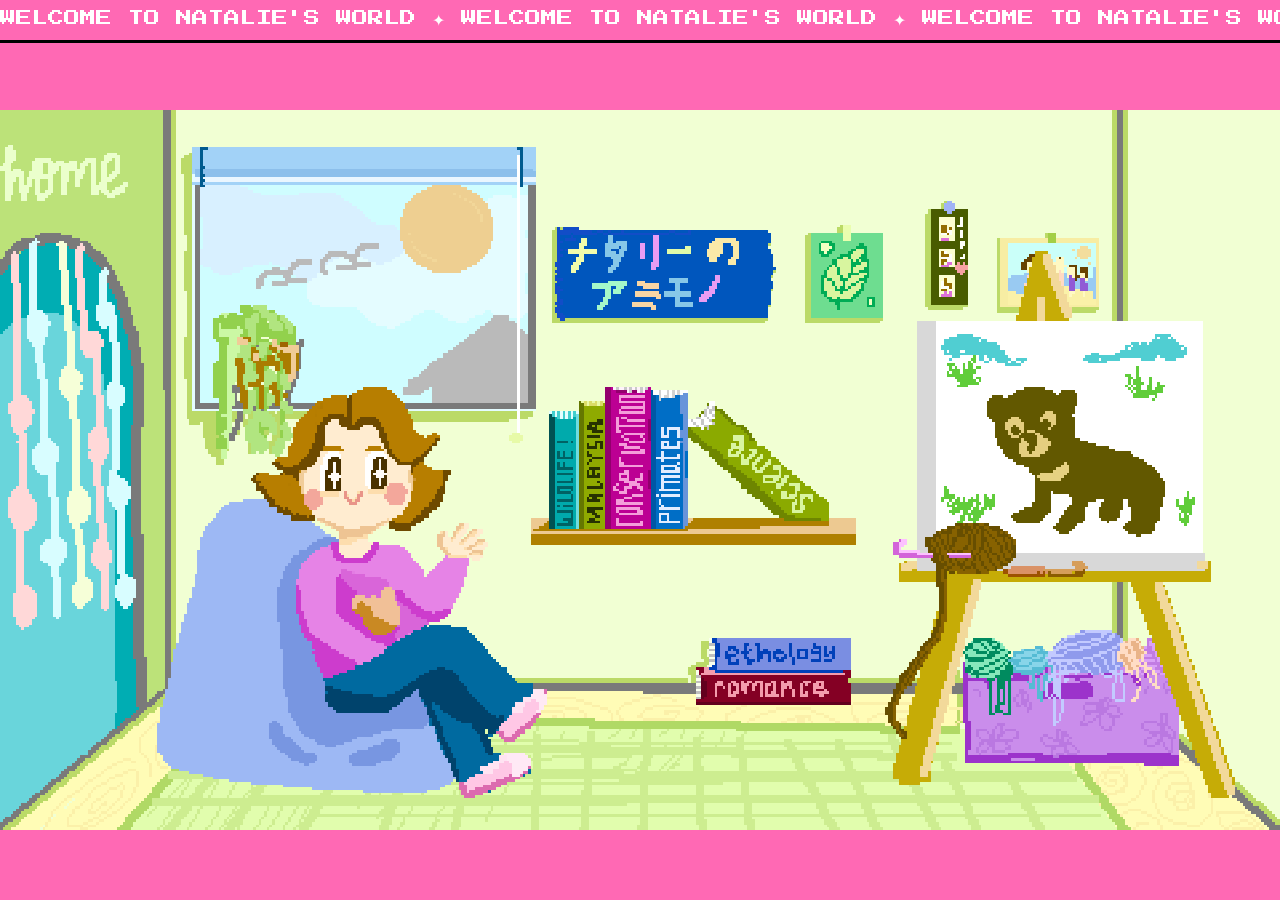
<file: index.html>
<!DOCTYPE html>
<html lang="en">
<head>
    <meta charset="UTF-8">
    <meta name="viewport" content="width=device-width, initial-scale=1.0">
    <title>Natalie's World</title>
    <link rel="icon" type="image/png" href="cursor.png">
    <link rel="stylesheet" href="style.css">
    <link href="https://fonts.googleapis.com/css2?family=Press+Start+2P&display=swap" rel="stylesheet">
</head>
<body>
    <div class="announcement-bar">
        <div class="scrolling-text">
            WELCOME TO NATALIE'S WORLD ✦ WELCOME TO NATALIE'S WORLD ✦ WELCOME TO NATALIE'S WORLD ✦
        </div>
    </div>
    <div class="room-container">
        <img src="background.png" class="room-layer" alt="Room Background">
        <img src="academics.png" class="room-layer hotspot-img" data-href="academics.html" data-label="academics" alt="Academics">
        <img src="art.png"       class="room-layer hotspot-img" data-href="arts.html"      data-label="art"       alt="Arts">
        <img src="me.png"        class="room-layer hotspot-img" data-href="me.html"         data-label="about me"  alt="About Me">
        <img src="amimono.png"   class="room-layer hotspot-img" data-href="https://natarino.kawaiishop.jp"    data-label="アミモノ"  alt="アミモノ">
    </div>
    <div id="custom-cursor"></div>
    <div id="sparkle-cursor"></div>
    <div id="tooltip"></div>

    <script>
    const imgData = Array.from(document.querySelectorAll('.hotspot-img')).map(img => {
        const c = document.createElement('canvas');
        const x = c.getContext('2d', { willReadFrequently: true });
        const draw = () => { c.width = img.naturalWidth; c.height = img.naturalHeight; x.drawImage(img, 0, 0); };
        img.complete ? draw() : img.addEventListener('load', draw);
        return { img, canvas: c, ctx: x };
    });

    const sparkle = document.getElementById('sparkle-cursor');
    const cursor  = document.getElementById('custom-cursor');
    const tooltip = document.getElementById('tooltip');

    function getAlpha(entry, mx, my) {
        const r = entry.img.getBoundingClientRect();
        const px = Math.floor((mx - r.left) * (entry.canvas.width / r.width));
        const py = Math.floor((my - r.top)  * (entry.canvas.height / r.height));
        if (px < 0 || py < 0 || px >= entry.canvas.width || py >= entry.canvas.height) return 0;
        return entry.ctx.getImageData(px, py, 1, 1).data[3];
    }

    function playPop() {
        const actx = new (window.AudioContext || window.webkitAudioContext)();
        const osc1 = actx.createOscillator(); const gain1 = actx.createGain();
        osc1.connect(gain1); gain1.connect(actx.destination);
        osc1.type = 'sine';
        osc1.frequency.setValueAtTime(900, actx.currentTime);
        osc1.frequency.exponentialRampToValueAtTime(600, actx.currentTime + 0.12);
        gain1.gain.setValueAtTime(0.18, actx.currentTime);
        gain1.gain.exponentialRampToValueAtTime(0.001, actx.currentTime + 0.12);
        osc1.start(actx.currentTime); osc1.stop(actx.currentTime + 0.12);

        const osc2 = actx.createOscillator(); const gain2 = actx.createGain();
        osc2.connect(gain2); gain2.connect(actx.destination);
        osc2.type = 'sine';
        osc2.frequency.setValueAtTime(500, actx.currentTime);
        osc2.frequency.exponentialRampToValueAtTime(280, actx.currentTime + 0.1);
        gain2.gain.setValueAtTime(0.1, actx.currentTime);
        gain2.gain.exponentialRampToValueAtTime(0.001, actx.currentTime + 0.1);
        osc2.start(actx.currentTime); osc2.stop(actx.currentTime + 0.1);

        const osc3 = actx.createOscillator(); const gain3 = actx.createGain();
        osc3.connect(gain3); gain3.connect(actx.destination);
        osc3.type = 'triangle';
        osc3.frequency.setValueAtTime(1400, actx.currentTime);
        osc3.frequency.exponentialRampToValueAtTime(900, actx.currentTime + 0.07);
        gain3.gain.setValueAtTime(0.07, actx.currentTime);
        gain3.gain.exponentialRampToValueAtTime(0.001, actx.currentTime + 0.07);
        osc3.start(actx.currentTime); osc3.stop(actx.currentTime + 0.07);
    }

    let wasOnButton = false;

    document.addEventListener('mousemove', e => {
        cursor.style.left  = e.clientX + 'px';
        cursor.style.top   = e.clientY + 'px';
        sparkle.style.left = e.clientX + 'px';
        sparkle.style.top  = e.clientY + 'px';
        tooltip.style.left = e.clientX + 'px';
        tooltip.style.top  = e.clientY + 'px';

        let onButton = false;
        let label = '';
        imgData.forEach(entry => {
            const hit = getAlpha(entry, e.clientX, e.clientY) > 10;
            entry.img.classList.toggle('hovered', hit);
            if (hit) { onButton = true; label = entry.img.dataset.label; }
        });

        sparkle.classList.toggle('active', onButton);
        tooltip.classList.toggle('visible', onButton);
        if (onButton) tooltip.textContent = label;
        if (onButton && !wasOnButton) playPop();
        wasOnButton = onButton;
    });

    document.addEventListener('click', e => {
        for (let i = imgData.length - 1; i >= 0; i--) {
            if (getAlpha(imgData[i], e.clientX, e.clientY) > 10) {
                window.open(imgData[i].img.dataset.href, '_blank');
                return;
            }
        }
    });

    document.addEventListener('touchend', e => {
        const touch = e.changedTouches[0];
        for (let i = imgData.length - 1; i >= 0; i--) {
            if (getAlpha(imgData[i], touch.clientX, touch.clientY) > 10) {
                window.open(imgData[i].img.dataset.href, '_blank');
                return;
            }
        }
    }, { passive: true });

    document.addEventListener('touchstart', e => {
        const touch = e.touches[0];
        imgData.forEach(entry => {
            const hit = getAlpha(entry, touch.clientX, touch.clientY) > 10;
            entry.img.classList.toggle('hovered', hit);
        });
    }, { passive: true });

    document.addEventListener('touchend', () => {
        imgData.forEach(entry => entry.img.classList.remove('hovered'));
    }, { passive: true });
    </script>
</body>
</html>
</file>
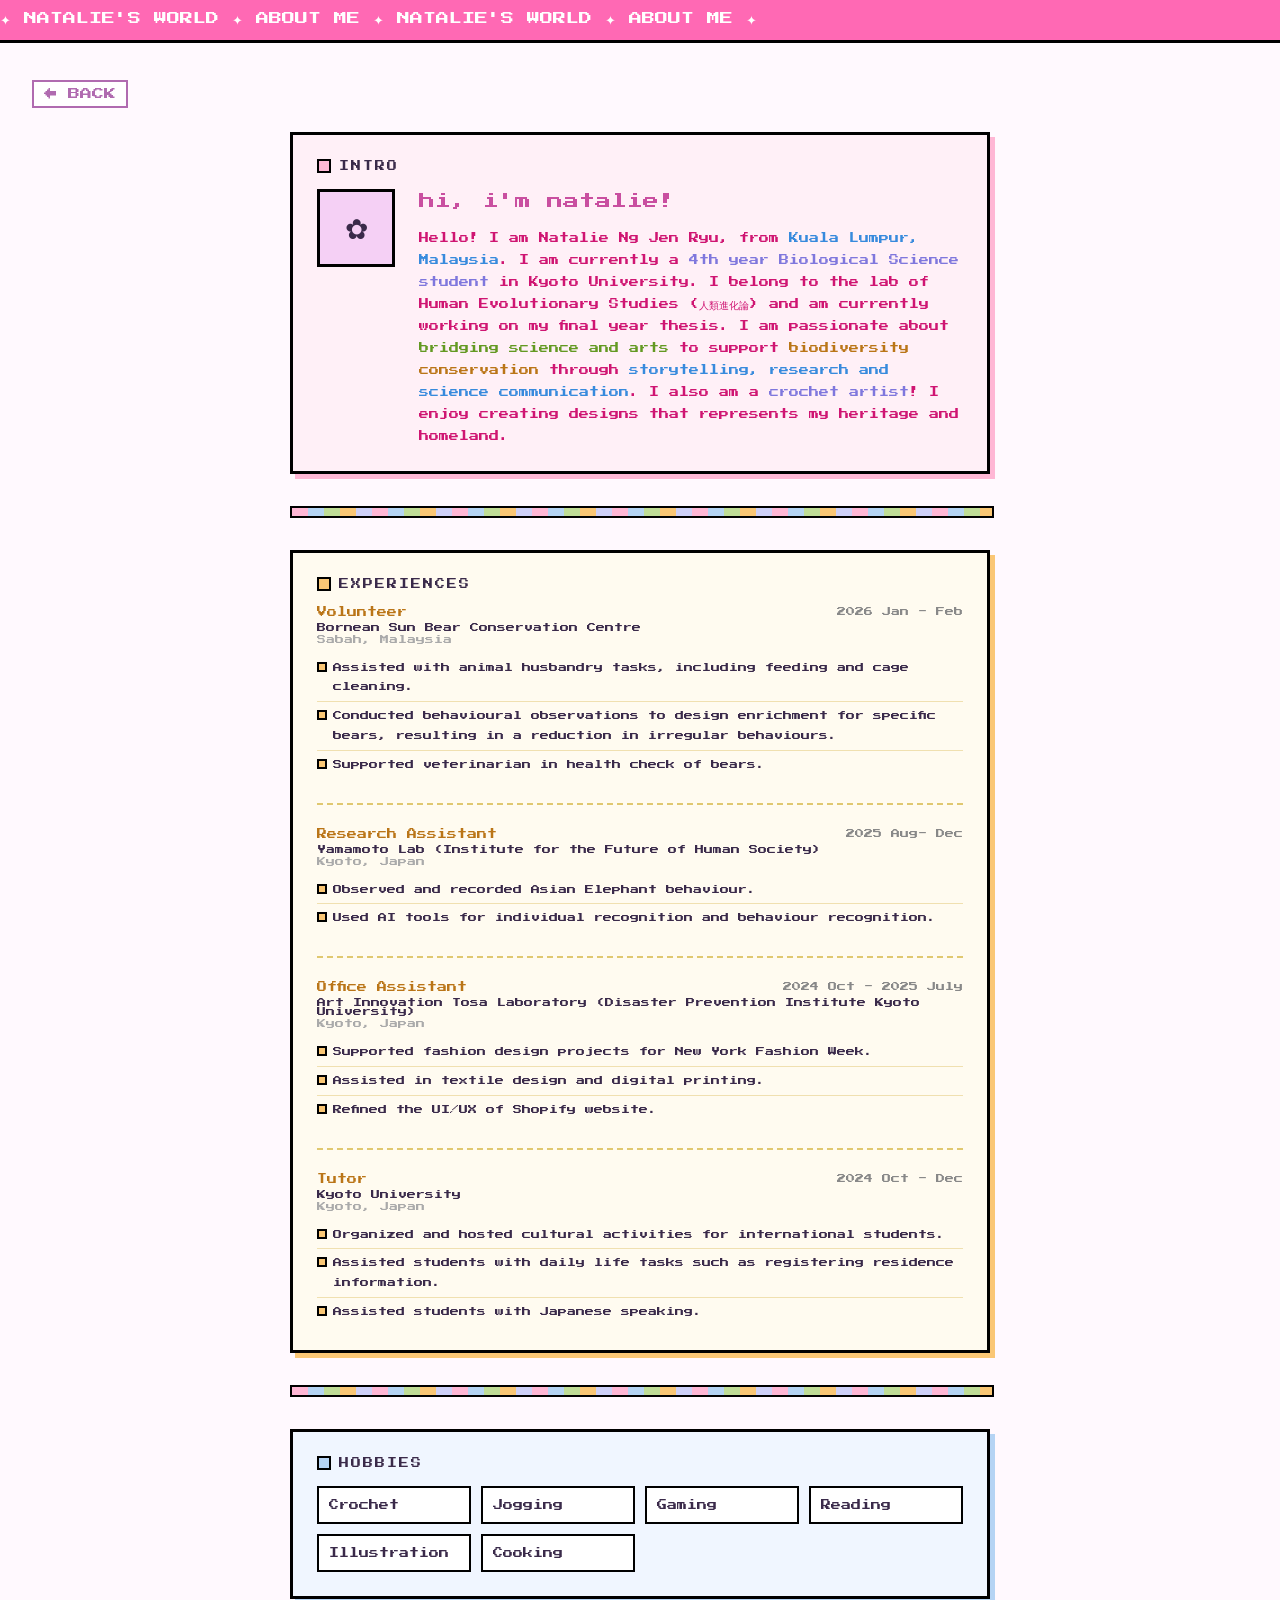
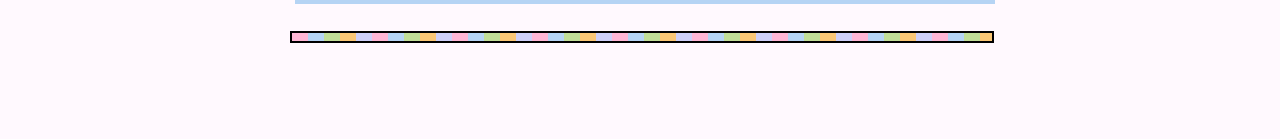
<file: me.html>
<!DOCTYPE html>
<html lang="en">
<head>
    <meta charset="UTF-8">
    <meta name="viewport" content="width=device-width, initial-scale=1.0">
    <title>Natalie's World — Me</title>
    <link href="https://fonts.googleapis.com/css2?family=Press+Start+2P&display=swap" rel="stylesheet">
    <link rel="stylesheet" href="me.css">
    <link rel="icon" type="image/png" href="cursor.png">
</head>
<body>
    <div class="announcement-bar">
        <div class="scrolling-text">✦ NATALIE'S WORLD ✦ ABOUT ME ✦ NATALIE'S WORLD ✦ ABOUT ME ✦</div>
    </div>

    <a class="back-btn" href="index.html">← BACK</a>

    <div class="me-container">

        <!-- INTRO -->
        <div class="section-card pink">
            <div class="section-label pink"><span class="dot"></span> INTRO</div>
            <div class="hero-top">
                <div class="pixel-avatar">✿</div>
                <div>
                    <div class="hero-name">hi, i'm natalie!</div>
                    <p class="hero-sub">Hello! I am Natalie Ng Jen Ryu, from  <span class="highlight-blue">Kuala Lumpur, Malaysia</span>. I am currently a <span class="highlight-purple">4th year Biological Science student</span> in Kyoto University. 
                        I belong to the lab of Human Evolutionary Studies (人類進化論) and am currently working on my final year thesis. I am passionate about <span class="highlight-green">bridging science and arts</span> to support <span class="highlight-yellow">biodiversity conservation</span> through <span class="highlight-blue">storytelling, research and science communication</span>.
                        I also am a <span class="highlight-purple">crochet artist</span>! I enjoy creating designs that represents my heritage and homeland. </p>
                </div>
            </div>
        </div>

        
        
     <div class="pixel-divider"></div>
        
        <div class="section-card yellow">
    <div class="section-label yellow"><span class="dot"></span> EXPERIENCES</div>

    <div class="exp-entry">
        <div class="exp-header">
            <span class="exp-title">Volunteer</span>
            <span class="exp-date">2026 Jan - Feb</span>
        </div>
        <div class="exp-org">Bornean Sun Bear Conservation Centre</div>
        <div class="exp-location">Sabah, Malaysia</div>
        <ul class="exp-bullets">
            <li>Assisted with animal husbandry tasks, including feeding and cage cleaning.</li>
            <li>Conducted behavioural observations to design enrichment for specific bears, resulting in a reduction in irregular behaviours.</li>
            <li>Supported veterinarian in health check of bears.</li>
        </ul>
    </div>

    <!-- Copy and paste another exp-entry block here for more experiences! -->
             <div class="exp-entry">
        <div class="exp-header">
            <span class="exp-title">Research Assistant</span>
            <span class="exp-date">2025 Aug- Dec</span>
        </div>
        <div class="exp-org">Yamamoto Lab (Institute for the Future of Human Society)</div>
        <div class="exp-location">Kyoto, Japan</div>
        <ul class="exp-bullets">
            <li>Observed and recorded Asian Elephant behaviour.</li>
            <li>Used AI tools for individual recognition and behaviour recognition.</li>
        </ul>
    </div>
    <div class="exp-entry">
        <div class="exp-header">
            <span class="exp-title">Office Assistant</span>
            <span class="exp-date">2024 Oct - 2025 July</span>
        </div>
        <div class="exp-org">Art Innovation Tosa Laboratory (Disaster Prevention Institute Kyoto University)</div>
        <div class="exp-location">Kyoto, Japan</div>
        <ul class="exp-bullets">
            <li>Supported fashion design projects for New York Fashion Week.</li>
            <li>Assisted in textile design and digital printing.</li>
            <li>Refined the UI/UX of Shopify website.</li>
        </ul>
    </div>
        <div class="exp-entry">
        <div class="exp-header">
            <span class="exp-title">Tutor</span>
            <span class="exp-date">2024 Oct - Dec</span>
        </div>
        <div class="exp-org">Kyoto University</div>
        <div class="exp-location">Kyoto, Japan</div>
        <ul class="exp-bullets">
            <li>Organized and hosted cultural activities for international students.</li>
            <li>Assisted students with daily life tasks such as registering residence information.</li>
            <li>Assisted students with Japanese speaking.</li>
        </ul>
    </div>
        </div>
        

    <div class="pixel-divider"></div>

        <!-- HOBBIES -->
        <div class="section-card blue">
            <div class="section-label blue"><span class="dot"></span> HOBBIES</div>
            <div class="hobby-grid">
                <div class="hobby-pill">Crochet</div>
                <div class="hobby-pill">Jogging</div>
                <div class="hobby-pill">Gaming</div>
                <div class="hobby-pill">Reading</div>
                <div class="hobby-pill">Illustration</div>
                <div class="hobby-pill">Cooking</div>
            </div>
        </div>
        
<div class="pixel-divider"></div>

    </div>
    <div id="custom-cursor"></div>

<script>
const cursor = document.getElementById('custom-cursor');
document.addEventListener('mousemove', e => {
    cursor.style.left = e.clientX + 'px';
    cursor.style.top  = e.clientY + 'px';
});
</script>
    
</body>
</html>
</file>
<file: style.css>
html, body {
    margin: 0; padding: 0;
    width: 100%; height: 100%;
    overflow: hidden;
    background-color: #ff69b4;
     cursor: none;
}
.room-container {
    position: relative;
    width: 100vw;
    height: calc(100vh - 40px);
    margin-top: 40px;
}
.room-layer {
    position: absolute;
    top: 0; left: 0;
    width: 100%; height: 100%;
    object-fit: contain;
    image-rendering: pixelated;
    pointer-events: none;
}
.hotspot-img {
    transition: transform 0.10s ease, filter 0.10s ease;
    transform-origin: center;
}
.hotspot-img.hovered {
    transform: scale(1.10);
    filter: drop-shadow(0 4px 8px rgba(0, 0, 0, 0.4));
}
.announcement-bar {
    width: 100%;
    background-color: #ff69b4;
    color: white;
    height: 40px;
    overflow: hidden;
    white-space: nowrap;
    position: fixed;
    top: 0; left: 0;
    z-index: 9999;
    display: flex;
    align-items: center;
    font-family: 'Press Start 2P', cursive;
    border-bottom: 3px solid #000;
}
.scrolling-text {
    display: inline-block;
    white-space: nowrap;
    animation: marquee-move 20s linear infinite;
}
@keyframes marquee-move {
    from { transform: translateX(100vw); }
    to { transform: translateX(-100%); }
}
#custom-cursor {
    position: fixed;
    pointer-events: none;
    z-index: 99998;
    width: 48px;
    height: 48px;
    image-rendering: pixelated;
    background-image: url('cursor.png');
    background-size: contain;
    background-repeat: no-repeat;
}
#sparkle-cursor {
    position: fixed;
    pointer-events: none;
    z-index: 99999;
    width: 28px;
    height: 28px;
    transform: translate(-50%, -50%);
    opacity: 0;
    transition: opacity 0.15s ease;
}
#sparkle-cursor.active {
    opacity: 1;
    animation: sparkle-spin 0.6s linear infinite;
}
#sparkle-cursor::before,
#sparkle-cursor::after {
    content: '';
    position: absolute;
    inset: 0;
    clip-path: polygon(50% 0%, 55% 40%, 100% 50%, 55% 60%, 50% 100%, 45% 60%, 0% 50%, 45% 40%);
}
#sparkle-cursor::before {
    background: #ffb7d5;
}
#sparkle-cursor::after {
    background: #fff;
    transform: rotate(45deg) scale(0.6);
}
@keyframes sparkle-spin {
    0%   { transform: translate(-50%, -50%) rotate(0deg)   scale(1);   }
    50%  { transform: translate(-50%, -50%) rotate(180deg) scale(1.2); }
    100% { transform: translate(-50%, -50%) rotate(360deg) scale(1);   }
}
#tooltip {
    position: fixed;
    pointer-events: none;
    z-index: 99997;
    font-family: 'Press Start 2P', cursive;
    font-size: 8px;
    color: #fff;
    background: #ff69b4;
    border: 2px solid #000;
    padding: 5px 8px;
    white-space: nowrap;
    opacity: 0;
    transform: translate(18px, -50%);
    transition: opacity 0.15s ease;
}
#tooltip.visible {
    opacity: 1;
}
</file>
<file: me.css>
html, body { margin: 0; padding: 0; background: #fff9fe; font-family: 'Press Start 2P', cursive; color: #3a2a4a; cursor: none;}

.announcement-bar { width: 100%; background:  #ff69b4; color: white; height: 40px; overflow: hidden; white-space: nowrap; position: fixed; top: 0; left: 0; z-index: 9999; display: flex; align-items: center; border-bottom: 3px solid #000; font-size: 13px; }
.scrolling-text { display: inline-block; white-space: nowrap; animation: marquee-move 18s linear infinite; }
@keyframes marquee-move { from { transform: translateX(100vw); } to { transform: translateX(-100%); } }

.back-btn { display: inline-block; margin: 5rem 2rem 0; font-family: 'Press Start 2P', cursive; font-size: 12px; color: #b06bb0; text-decoration: none; border: 2px solid #b06bb0; padding: 6px 10px; background: #fff; }
.back-btn:hover { background: #f5d0f5; }

.me-container { max-width: 700px; margin: 0 auto; padding: 1.5rem; padding-bottom: 4rem; }

.highlight-pink   { color: #c94fa0; }
.highlight-blue   { color: #378add; }
.highlight-green  { color: #639922; }
.highlight-yellow { color: #ba7517; }
.highlight-purple { color: #7f77dd; }

.pixel-divider { width: 100%; height: 8px; background: repeating-linear-gradient(90deg, #ffb7d5 0 16px, #b5d4f4 16px 32px, #c0dd97 32px 48px, #fac775 48px 64px, #ced0f8 64px 80px); border: 2px solid #000; margin: 2rem 0; image-rendering: pixelated; }

.section-card { border: 3px solid #000; padding: 1.5rem; margin-bottom: 1.5rem; position: relative; }
.section-card.pink   { background: #fff0f7; box-shadow: 5px 5px 0 #ffb7d5; }
.section-card.blue   { background: #f0f6ff; box-shadow: 5px 5px 0 #b5d4f4; }
.section-card.green  { background: #f2faf0; box-shadow: 5px 5px 0 #c0dd97; }
.section-card.yellow { background: #fffbf0; box-shadow: 5px 5px 0 #fac775; }

.section-label { font-size: 10px; letter-spacing: 2px; margin-bottom: 1rem; display: flex; align-items: center; gap: 8px; }
.section-label .dot { display: inline-block; width: 10px; height: 10px; border: 2px solid #000; }
.section-label.pink .dot  { background: #ffb7d5; }
.section-label.blue .dot  { background: #b5d4f4; }
.section-label.green .dot { background: #c0dd97; }
.section-label.yellow .dot { background: #fac775; }

.hero-top { display: flex; gap: 1.5rem; align-items: flex-start; }
.pixel-avatar { width: 72px; height: 72px; border: 3px solid #000; background: #f5d0f5; display: flex; align-items: center; justify-content: center; font-size: 28px; flex-shrink: 0; }
.hero-name { font-size: 16px; color: #c94fa0; margin-bottom: 0.75rem; line-height: 1.6; }
.hero-sub { font-size: 10px; color: #cf1572; line-height: 2.2; margin: 0; }

.hobby-grid { display: grid; grid-template-columns: repeat(auto-fit, minmax(140px, 1fr)); gap: 10px; margin-top: 0.5rem; }
.hobby-pill { border: 2px solid #000; padding: 8px 10px; font-size: 10px; background: #fff; line-height: 1.8; }

.skill-row { margin-bottom: 12px; }
.skill-name { font-size: 10px; margin-bottom: 6px; }
.skill-bar-bg { width: 100%; height: 14px; border: 2px solid #000; background: #fff; }
.skill-bar-fill { height: 100%; background: repeating-linear-gradient(90deg, #7fb3f0 0 8px, #5a9ade 8px 16px); }
.skill-bar-fill.green  { background: repeating-linear-gradient(90deg, #a0cc70 0 8px, #80b050 8px 16px); }
.skill-bar-fill.pink   { background: repeating-linear-gradient(90deg, #f5a0c8 0 8px, #e07aaa 8px 16px); }
.skill-bar-fill.yellow { background: repeating-linear-gradient(90deg, #f5c870 0 8px, #e0a840 8px 16px); }

.exp-entry {
    margin-bottom: 1.5rem;
    padding-bottom: 1.5rem;
    border-bottom: 2px dashed #e0c870;
}
.exp-entry:last-child {
    margin-bottom: 0;
    padding-bottom: 0;
    border-bottom: none;
}
.exp-header {
    display: flex;
    justify-content: space-between;
    align-items: flex-start;
    gap: 1rem;
    margin-bottom: 6px;
    flex-wrap: wrap;
}
.exp-title {
    font-size: 10px;
    color: #ba7517;
}
.exp-date {
    font-size: 9px;
    color: #888;
    white-space: nowrap;
}
.exp-org {
    font-size: 9px;
    color: #3a2a4a;
    margin-bottom: 3px;
}
.exp-location {
    font-size: 9px;
    color: #aaa;
    margin-bottom: 10px;
}
.exp-bullets {
    list-style: none;
    padding: 0;
    margin: 0;
}
.exp-bullets li {
    font-size: 9px;
    line-height: 2.2;
    padding: 4px 0 4px 16px;
    position: relative;
    border-bottom: 1px solid #f0e0b0;
    color: #3a2a4a;
}
.exp-bullets li:last-child { border-bottom: none; }
.exp-bullets li::before {
    content: '';
    display: inline-block;
    width: 6px;
    height: 6px;
    background: #fac775;
    border: 2px solid #000;
    position: absolute;
    left: 0;
    top: 8px;
    image-rendering: pixelated;
}
#custom-cursor {
    position: fixed;
    pointer-events: none;
    z-index: 99998;
    width: 48px;
    height: 48px;
    image-rendering: pixelated;
    background-image: url('cursor.png');
    background-size: contain;
    background-repeat: no-repeat;
}
</file>
